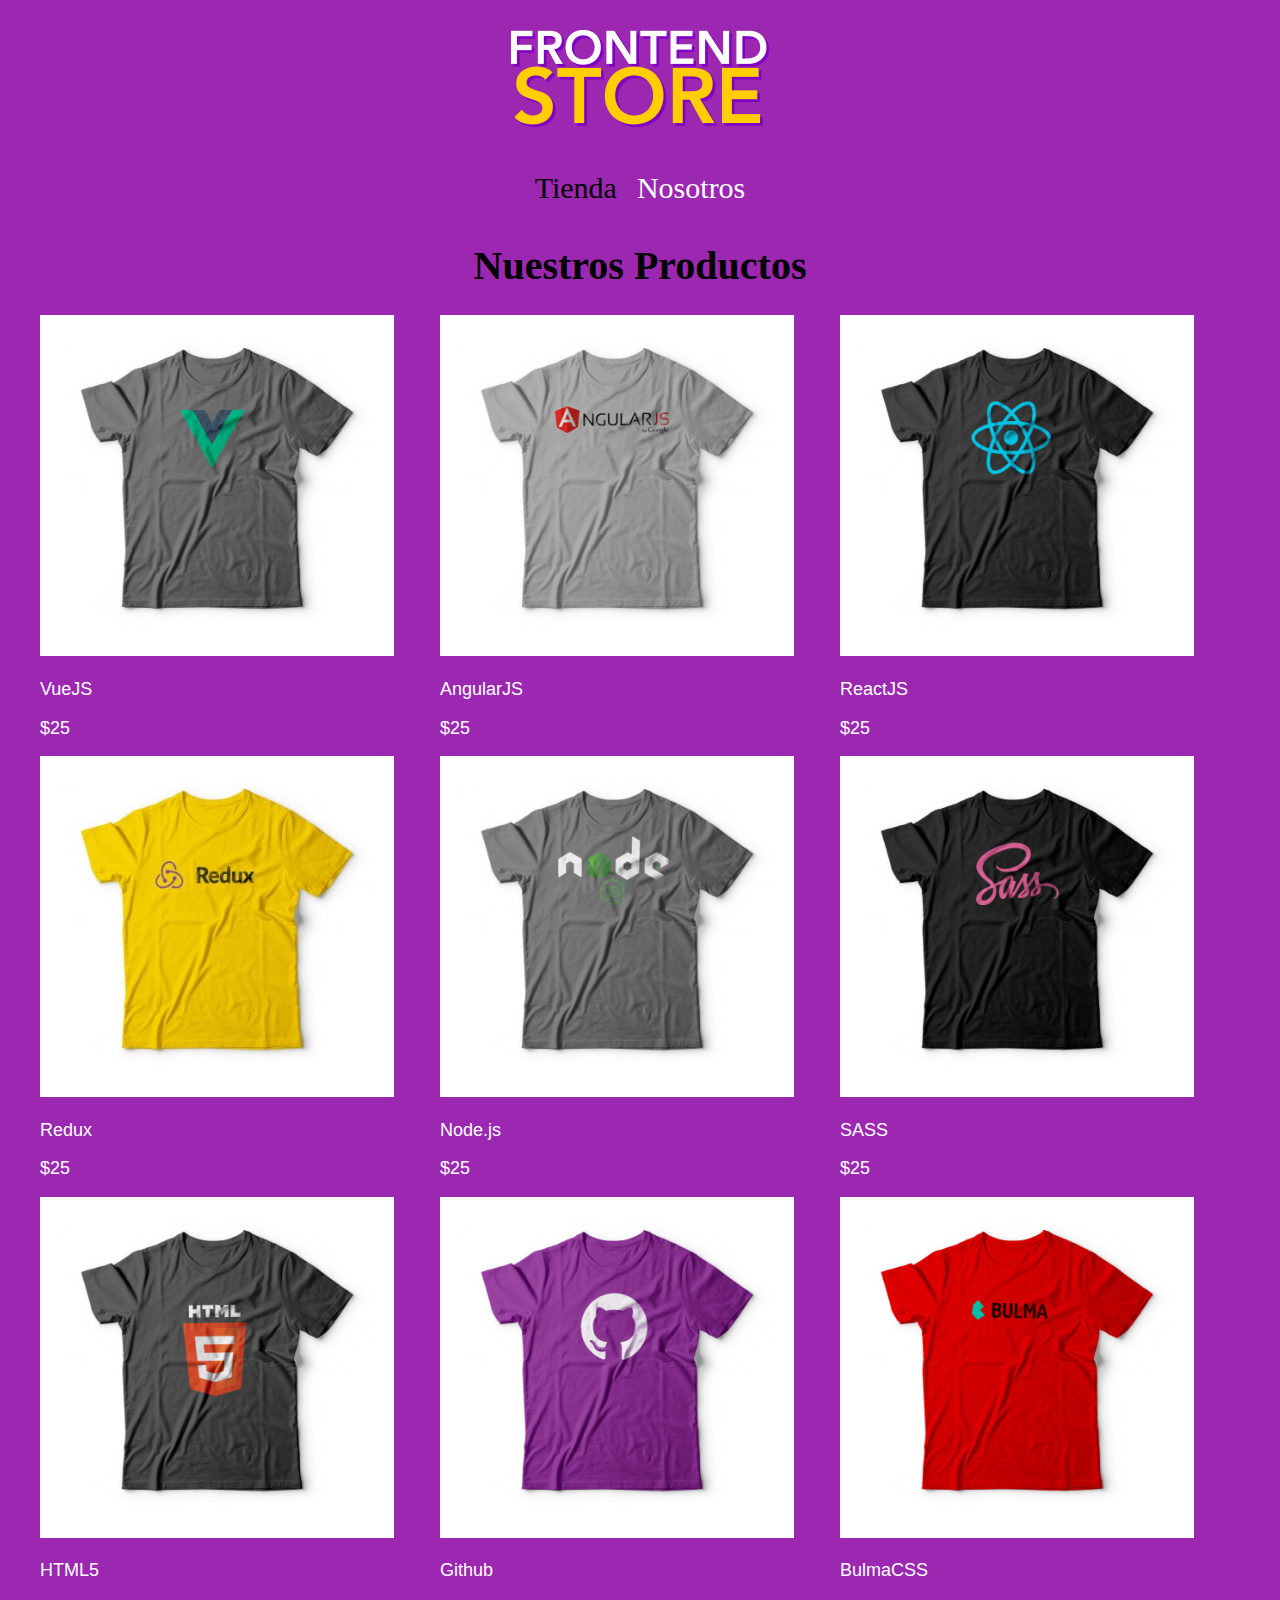
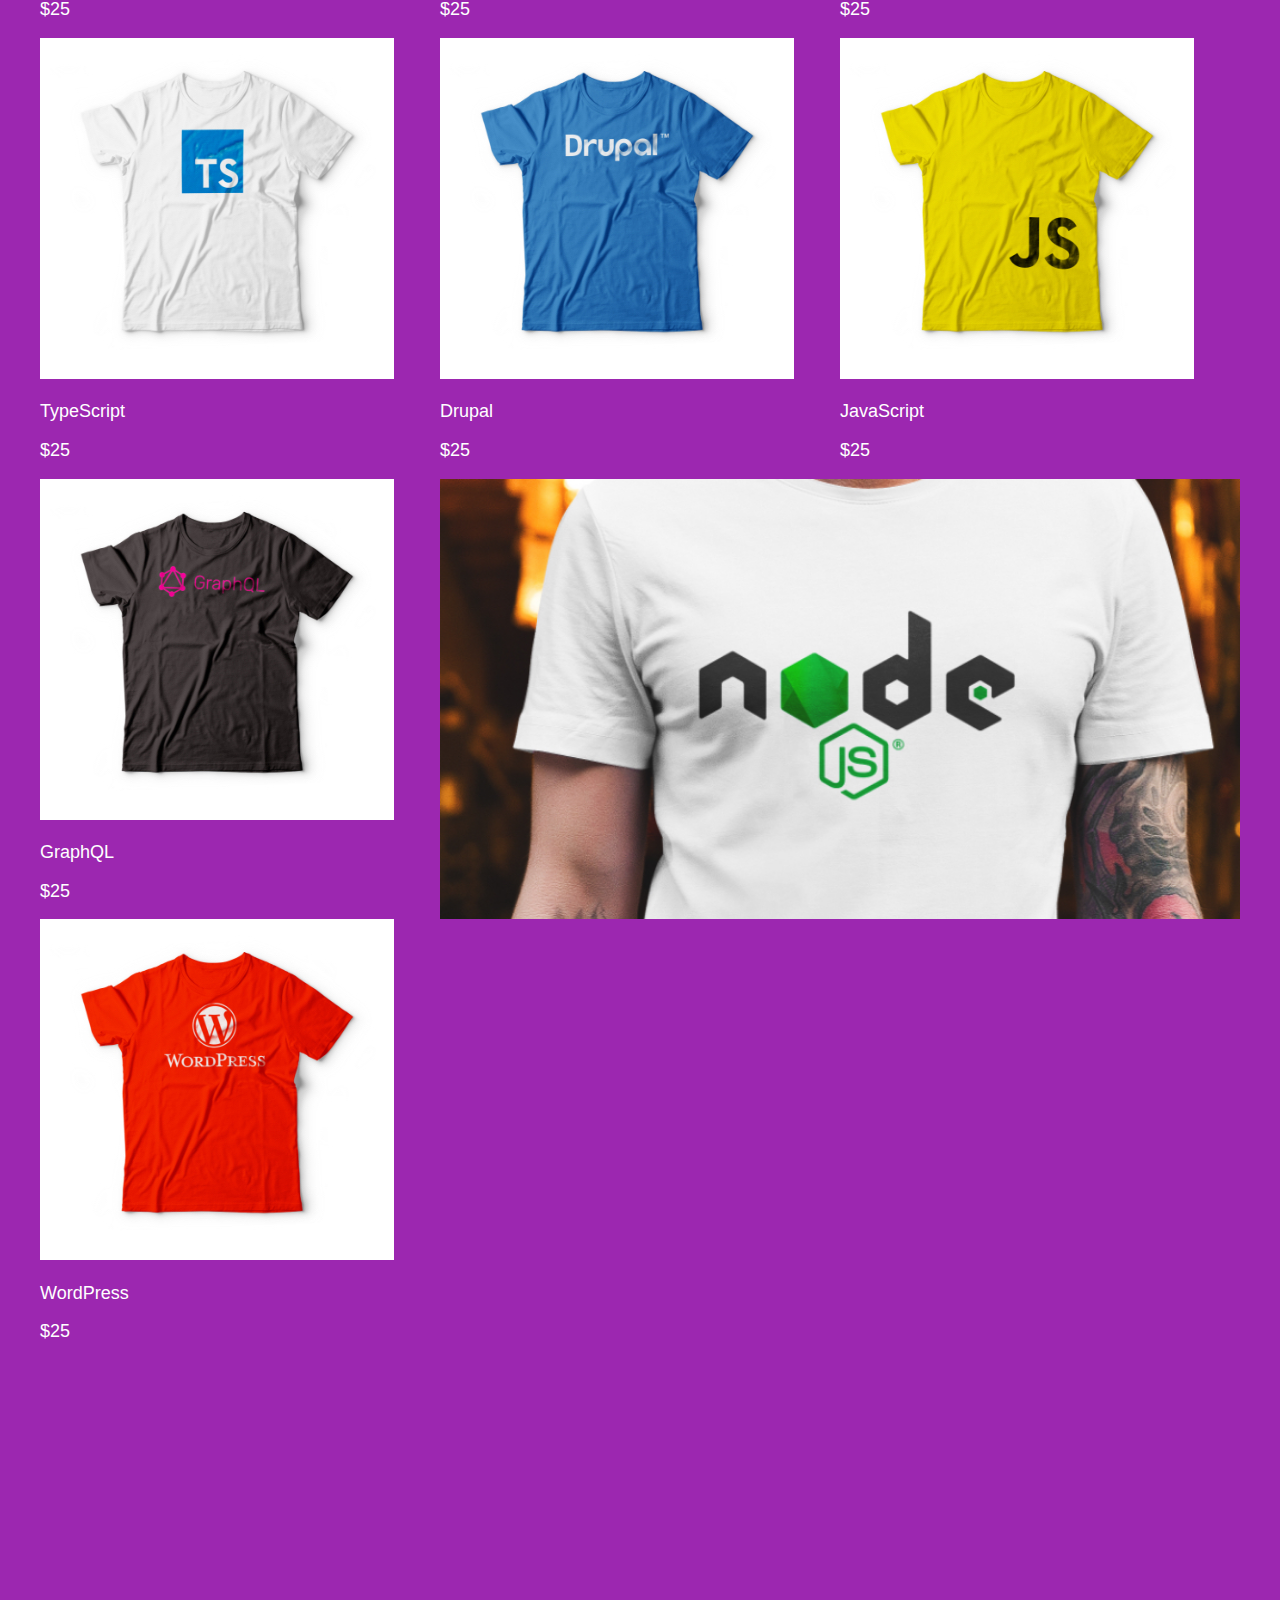
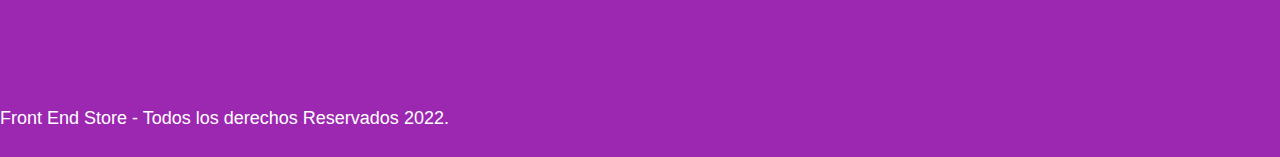
<file: index.html>
<!DOCTYPE html>
<html lang="en">
<head>
    <meta charset="UTF-8">
    <meta name="viewport" content="width=device-width, initial-scale=1.0">
    <title>FrontEnd Store</title>
    <link rel="stylesheet" href="css/normalize.css">
    <link href="https://fonts.googleapis.com/css2?family=Staatliches&display=swap" rel="stylesheet">
    <link rel="stylesheet" href="css/style.css">
</head>
<body>
    <header class="header">
        <a href="index.html">
            <img class="header__logo" src="img/logo.png" alt="Logotipo">
        </a>
    </header>

    <nav class="navegacion">
        <a class="navegacion__enlace navegacion__enlace--activo" href="index.html">Tienda</a>
        <a class="navegacion__enlace" href="nosotros.html">Nosotros</a>
    </nav>

    <main class="contenedor">
        <h1>Nuestros Productos</h1>

        <div class="grid">
            <div class="producto">
                <a href="producto.html">
                    <img class="producto__imagen" src="img/1.jpg" alt="imagen camisa">
                    <div class="producto__informacion">
                        <p class="producto__nombre">VueJS</p>
                        <p class="producto__precio">$25</p>
                    </div>
                </a>
            </div>  <!--.producto-->
            <div class="producto">
                <a href="producto.html">
                    <img class="producto__imagen" src="img/2.jpg" alt="imagen camisa">
                    <div class="producto__informacion">
                        <p class="producto__nombre">AngularJS</p>
                        <p class="producto__precio">$25</p>
                    </div>
                </a>
            </div>  <!--.producto-->
            <div class="producto">
                <a href="producto.html">
                    <img class="producto__imagen" src="img/3.jpg" alt="imagen camisa">
                    <div class="producto__informacion">
                        <p class="producto__nombre">ReactJS</p>
                        <p class="producto__precio">$25</p>
                    </div>
                </a>
            </div>  <!--.producto-->
            <div class="producto">
                <a href="producto.html">
                    <img class="producto__imagen" src="img/4.jpg" alt="imagen camisa">
                    <div class="producto__informacion">
                        <p class="producto__nombre">Redux</p>
                        <p class="producto__precio">$25</p>
                    </div>
                </a>
            </div>  <!--.producto-->
            <div class="producto">
                <a href="producto.html">
                    <img class="producto__imagen" src="img/5.jpg" alt="imagen camisa">
                    <div class="producto__informacion">
                        <p class="producto__nombre">Node.js</p>
                        <p class="producto__precio">$25</p>
                    </div>
                </a>
            </div>  <!--.producto-->
            <div class="producto">
                <a href="producto.html">
                    <img class="producto__imagen" src="img/6.jpg" alt="imagen camisa">
                    <div class="producto__informacion">
                        <p class="producto__nombre">SASS</p>
                        <p class="producto__precio">$25</p>
                    </div>
                </a>
            </div>  <!--.producto-->
            <div class="producto">
                <a href="producto.html">
                    <img class="producto__imagen" src="img/7.jpg" alt="imagen camisa">
                    <div class="producto__informacion">
                        <p class="producto__nombre">HTML5</p>
                        <p class="producto__precio">$25</p>
                    </div>
                </a>
            </div>  <!--.producto-->
            <div class="producto">
                <a href="producto.html">
                    <img class="producto__imagen" src="img/8.jpg" alt="imagen camisa">
                    <div class="producto__informacion">
                        <p class="producto__nombre">Github</p>
                        <p class="producto__precio">$25</p>
                    </div>
                </a>
            </div>  <!--.producto-->
            <div class="producto">
                <a href="producto.html">
                    <img class="producto__imagen" src="img/9.jpg" alt="imagen camisa">
                    <div class="producto__informacion">
                        <p class="producto__nombre">BulmaCSS</p>
                        <p class="producto__precio">$25</p>
                    </div>
                </a>
            </div>  <!--.producto-->
            <div class="producto">
                <a href="producto.html">
                    <img class="producto__imagen" src="img/10.jpg" alt="imagen camisa">
                    <div class="producto__informacion">
                        <p class="producto__nombre">TypeScript</p>
                        <p class="producto__precio">$25</p>
                    </div>
                </a>
            </div>  <!--.producto-->
            <div class="producto">
                <a href="producto.html">
                    <img class="producto__imagen" src="img/11.jpg" alt="imagen camisa">
                    <div class="producto__informacion">
                        <p class="producto__nombre">Drupal</p>
                        <p class="producto__precio">$25</p>
                    </div>
                </a>
            </div>  <!--.producto-->
            <div class="producto">
                <a href="producto.html">
                    <img class="producto__imagen" src="img/12.jpg" alt="imagen camisa">
                    <div class="producto__informacion">
                        <p class="producto__nombre">JavaScript</p>
                        <p class="producto__precio">$25</p>
                    </div>
                </a>
            </div>  <!--.producto-->
            <div class="producto">
                <a href="producto.html">
                    <img class="producto__imagen" src="img/13.jpg" alt="imagen camisa">
                    <div class="producto__informacion">
                        <p class="producto__nombre">GraphQL</p>
                        <p class="producto__precio">$25</p>
                    </div>
                </a>
            </div>  <!--.producto-->
            <div class="producto">
                <a href="producto.html">
                    <img class="producto__imagen" src="img/14.jpg" alt="imagen camisa">
                    <div class="producto__informacion">
                        <p class="producto__nombre">WordPress</p>
                        <p class="producto__precio">$25</p>
                    </div>
                </a>
            </div>  <!--.producto-->

            <div class="grafico grafico--camisas"></div>
            <div class="grafico grafico--node"></div>
        </div>
    </main>

    <footer class="footer">
        <p class="footer__texto">Front End Store - Todos los derechos Reservados 2022.</p>
    </footer>
    
</body>
</html>
</file>
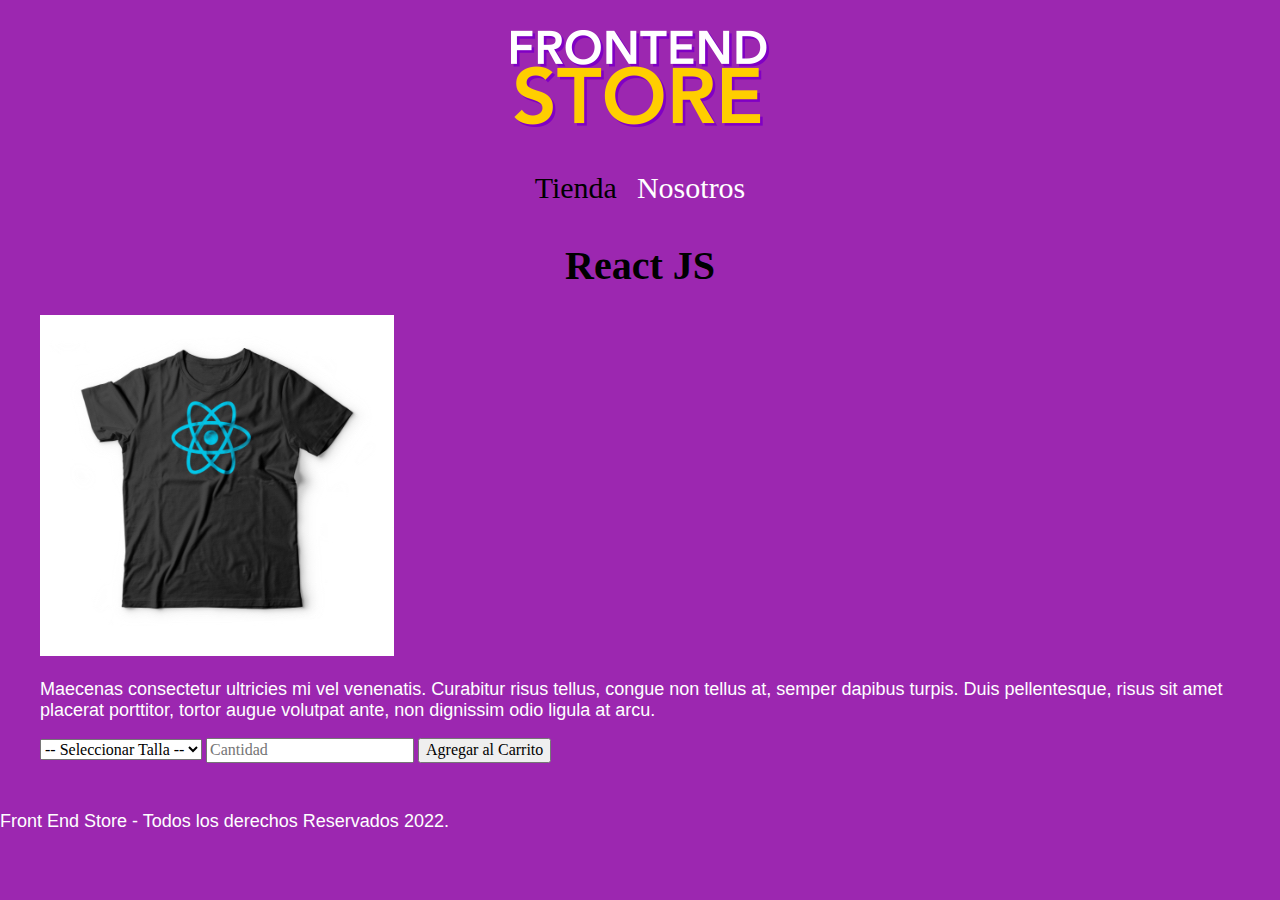
<file: Productos.html>
<!DOCTYPE html>
<html lang="en">
<head>
    <meta charset="UTF-8">
    <meta name="viewport" content="width=device-width, initial-scale=1.0">
    <title>FrontEnd Store</title>
    <link rel="stylesheet" href="css/normalize.css">
    <link href="https://fonts.googleapis.com/css2?family=Staatliches&display=swap" rel="stylesheet">
    <link rel="stylesheet" href="css/style.css">
</head>
<body>
    <header class="header">
        <a href="index.html">
            <img class="header__logo" src="img/logo.png" alt="Logotipo">
        </a>
    </header>

    <nav class="navegacion">
        <a class="navegacion__enlace navegacion__enlace--activo" href="index.html">Tienda</a>
        <a class="navegacion__enlace" href="nosotros.html">Nosotros</a>
    </nav>

    <main class="contenedor">
        <h1>React JS</h1>

        <div class="camisa">
            <img class="camisa__imagen" src="img/3.jpg" alt="Imagen del Producto">

            <div class="camisa__contenido">
                <p>Maecenas consectetur ultricies mi vel venenatis. Curabitur risus tellus, congue non tellus at, semper dapibus turpis. Duis pellentesque, risus sit amet placerat porttitor, tortor augue volutpat ante, non dignissim odio ligula at arcu.</p>

                <form class="formulario">
                    <select class="formulario__campo">
                        <option disabled selected>-- Seleccionar Talla --</option>
                        <option>Chica</option>
                        <option>Mediana</option>
                        <option>Grande</option>
                    </select>
                    <input class="formulario__campo" type="number" placeholder="Cantidad" min="1">
                    <input class="formulario__submit" type="submit" value="Agregar al Carrito">
                </form>
            </div>
        </div>
    </main>

    <footer class="footer">
        <p class="footer__texto">Front End Store - Todos los derechos Reservados 2022.</p>
    </footer>
    
</body>
</html>
</file>
<file: css/style.css>
:root {
    --primario: #9c27b0;
    --primarioOscuro: #89119d;
    --Secundario: #ffce00;
    --secundariooscuro: rgb(233,187,2);
    --blanco: #fff;
    --negro: #000;
    --fuentepriincipal: 'staatliches', cursive;
 }
 
 html {
     box-sizing: border-box;
     font-size: 62.5%;
 }
 
 *, *::before, *::after {
     box-sizing: inherit;
 }
 
 /**globales**/
 body {
     background-color: var(--primario);
     font-size: 1.6rem;
 }
p{
font-size: 1.8rem;
font-family: Arial, Helvetica, sans-serif;
color: var(--blanco);
}

a{
    text-decoration: none;
}

img{
    max-width: 100%;
}

.contenedor{
    max-width: 120rem;
    margin: 0 auto;
}
h1,h2,h3{
    text-align: center;
    color: var(--secundario);
    font-family: var(--fuenteprincipal);
}
h1{font-size: 4rem;

}
h2{
font-size: 3.2rem;
}
h3{
font-size: 2.4rem;
}

/**header**/
.header{
    display: flex;
    justify-content: center;
}
.header__logo{
    margin: 3rem 0;
}

/**footer**/
.footer{
    background-color: var(--primariooscuro);
    padding: 1rem 0;
    margin-top: 2rem;
}

.footer_texto{
    font-family: var(--fuenteprincipal);
    text-align: center;
    font-size: 2.2rem;
}

/**Navegacuion**/
.navegacion{
background-color: var(--primariooscuro);
padding: 1rem 0 ;
display: flex;
justify-content: center;
gap: 2rem;
}
.navegacion__enlace{
font-family: var(--fuenteprincipal);
color: var(--blanco);
font-size: 3rem;
}
.navegacion__enlace--activo,
.navegacion__enlace:hover{
color: var(--secundario);
}


/**grid**/
.grid{
    display: grid;
    grid-template-columns: repeat(2, 1rf);
}

@media (min-width: 768px){
    .grid{
        grid-template-columns: repeat(3,1rf);
    }
}

/**Productos**/

.productos{
background-color: var(--primariooscuro);
padding: 1rem;
}
.productos_imagen{
width: 100%;
}
.productos_informacion{

}
.productos_nombre{
    font-size: 4rem ;
}
.productos_precio{
    font-size: 2.8rem ;
    color: var(--secundario);
}
.productos_nombre,
.productos_precio{
font-family: var(--fuenteprincipal);
margin: 1rem 0;
text-align: center;
}

/***Grafico**/
.grafico{
min-height: 30rem;
background-repeat: no-repeat;
background-size: cover;
grid-column: 1/3;
}
.grafico--camisa{
grid-row: 2/3;
background-image: url(../img/grafico1.jpg);
}
.grafico--node{
    background-image: url(../img/grafico2.jpg);
    
}
@media(min-width:768px){
.grafico--node{
    grid-row: 5/6;
    grid-column: 2/4;
}}
/**Nosotros**/
.nosotros{
display: grid;
grid-template-columns: repeat(2, auto);
}
@media(mid-width:768px){
    .nosotros{
        grid-template-columns: repeat(4,1fr);
        column-gap: 2rem;
    }
}
.nosotros__imagen{
grid-row: 1/2;
}
@media (min-width: 768px){
    .nosotros__imagen{
        grid-column: 2/3;
    }
}
</file>
